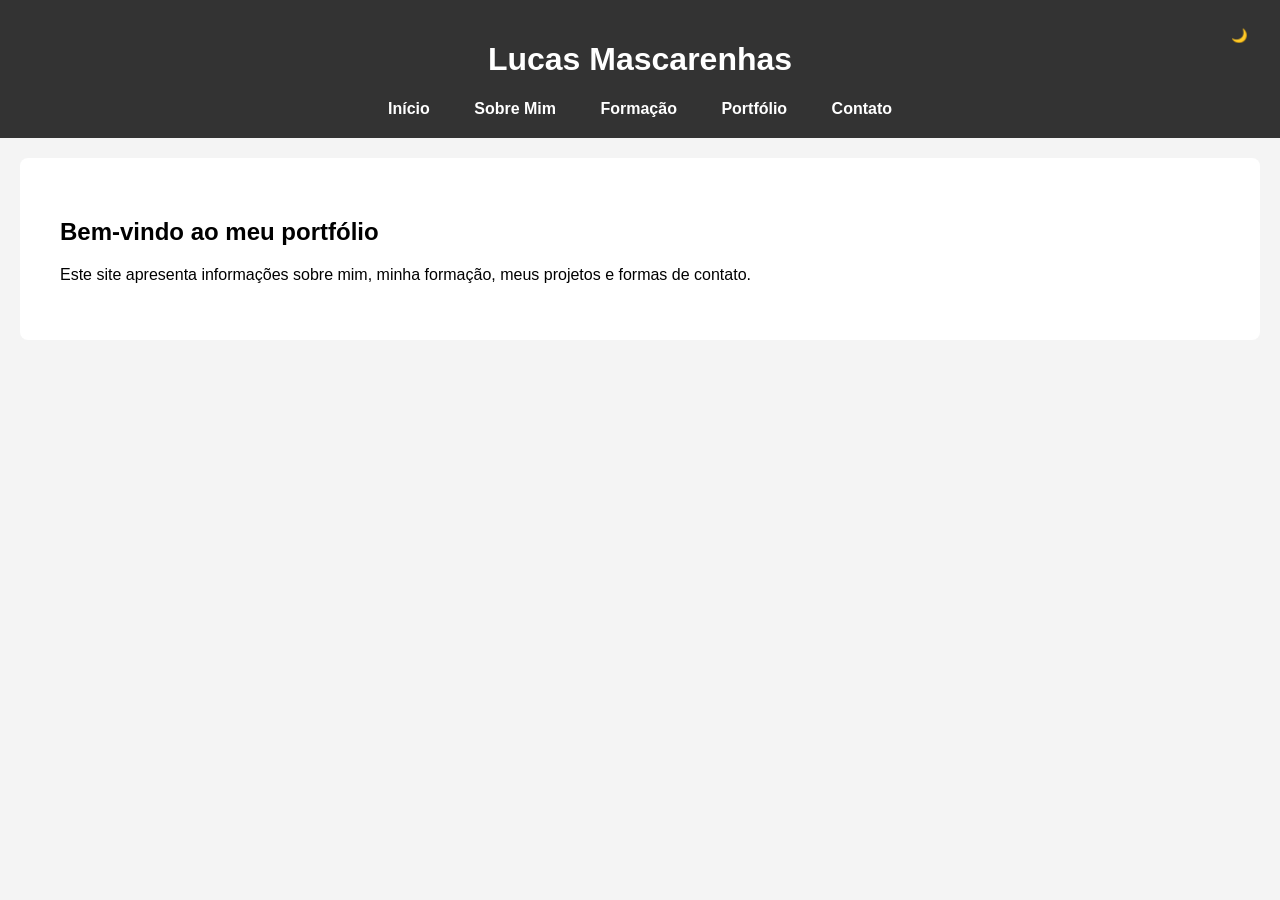
<file: index.html>
<!DOCTYPE html>
<html lang="pt-br">

<head>
<meta charset="UTF-8">
<title>Portfólio - Lucas Mascarenhas e silva</title>
<link rel="stylesheet" href="css/estilo.css">
</head>

<body>

<header>

<h1>Lucas Mascarenhas</h1>

<nav>
<a href="index.html">Início</a>
<a href="sobre.html">Sobre Mim</a>
<a href="formacao.html">Formação</a>
<a href="portfolio.html">Portfólio</a>
<a href="contato.html">Contato</a>
</nav>

<button onclick="alternarTema()" id="temaBtn">🌙</button>

</header>

<section>

<h2>Bem-vindo ao meu portfólio</h2>

<p>Este site apresenta informações sobre mim, minha formação,
meus projetos e formas de contato.</p>

</section>

<script src="js/script.js"></script>

</body>
</html>
</file>
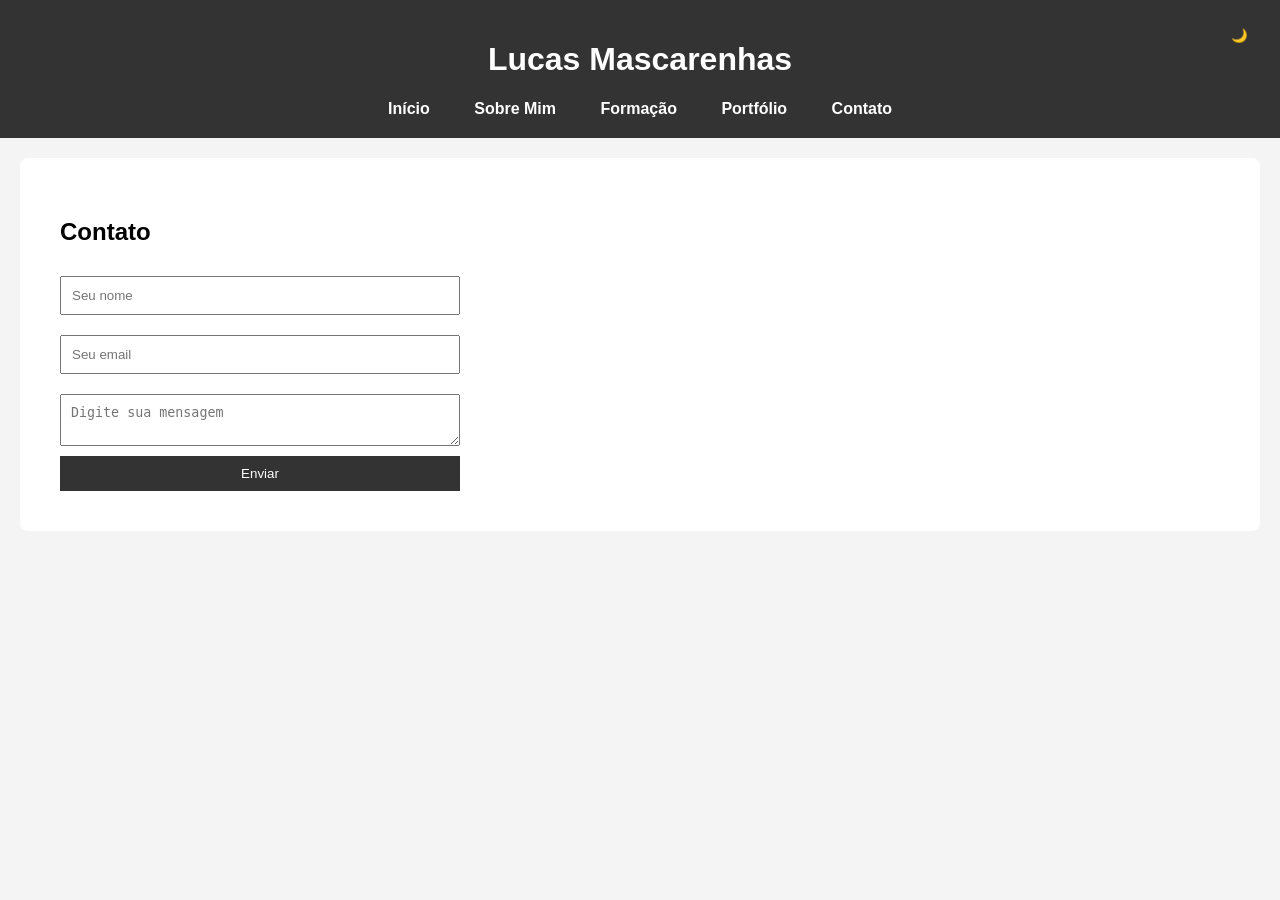
<file: contato.html>
<!DOCTYPE html>
<html lang="pt-br">

<head>
<meta charset="UTF-8">
<title>Contato</title>
<link rel="stylesheet" href="css/estilo.css">
</head>

<body>

<header>

<h1>Lucas Mascarenhas</h1>

<nav>
<a href="index.html">Início</a>
<a href="sobre.html">Sobre Mim</a>
<a href="formacao.html">Formação</a>
<a href="portfolio.html">Portfólio</a>
<a href="contato.html">Contato</a>
</nav>

 <button onclick="alternarTema()" id="temaBtn">🌙</button>

</header>

<section>

<h2>Contato</h2>


<form id="formContato">

<input type="text" id="nome" placeholder="Seu nome">

<input type="email" id="email" placeholder="Seu email">

<textarea id="mensagem" placeholder="Digite sua mensagem"></textarea>

<button type="submit">Enviar</button>

</form>

</section>

<script src="js/script.js"></script>

</body>
</html>
</file>
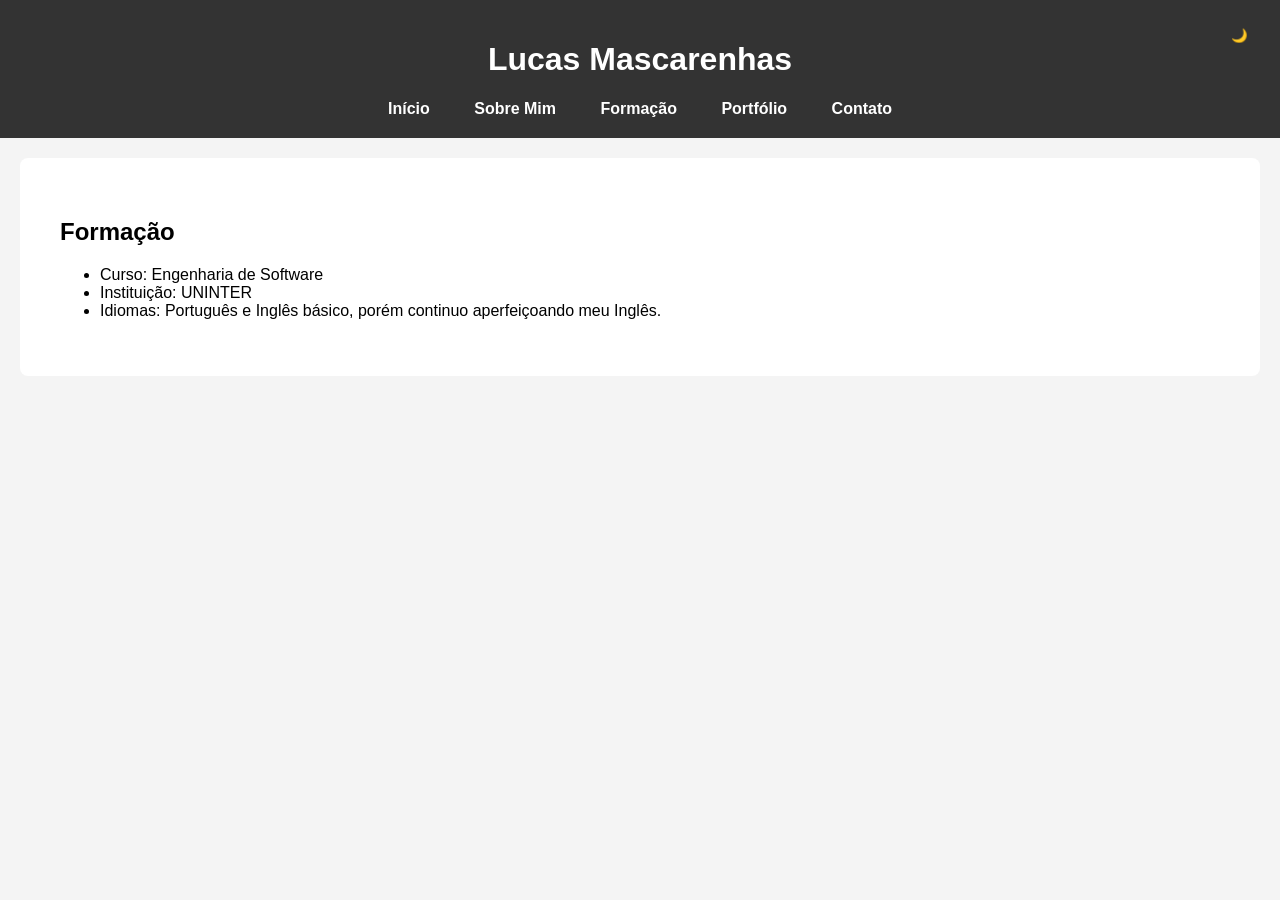
<file: formacao.html>
<!DOCTYPE html>
<html lang="pt-br">

<head>
<meta charset="UTF-8">
<title>Formação</title>
<link rel="stylesheet" href="css/estilo.css">
</head>

<body>

<header>


<h1>Lucas Mascarenhas</h1>

<nav>
<a href="index.html">Início</a>
<a href="sobre.html">Sobre Mim</a>
<a href="formacao.html">Formação</a>
<a href="portfolio.html">Portfólio</a>
<a href="contato.html">Contato</a>
</nav>

 <button onclick="alternarTema()" id="temaBtn">🌙</button>

</header>

<section>

<h2>Formação</h2>

<ul>
<li>Curso: Engenharia de Software</li>
<li>Instituição: UNINTER</li>
<li>Idiomas: Português e Inglês básico, porém continuo aperfeiçoando meu Inglês.</li>
</ul>

</section>
    <script src="js/script.js"></script>

</body>
</html>
</file>
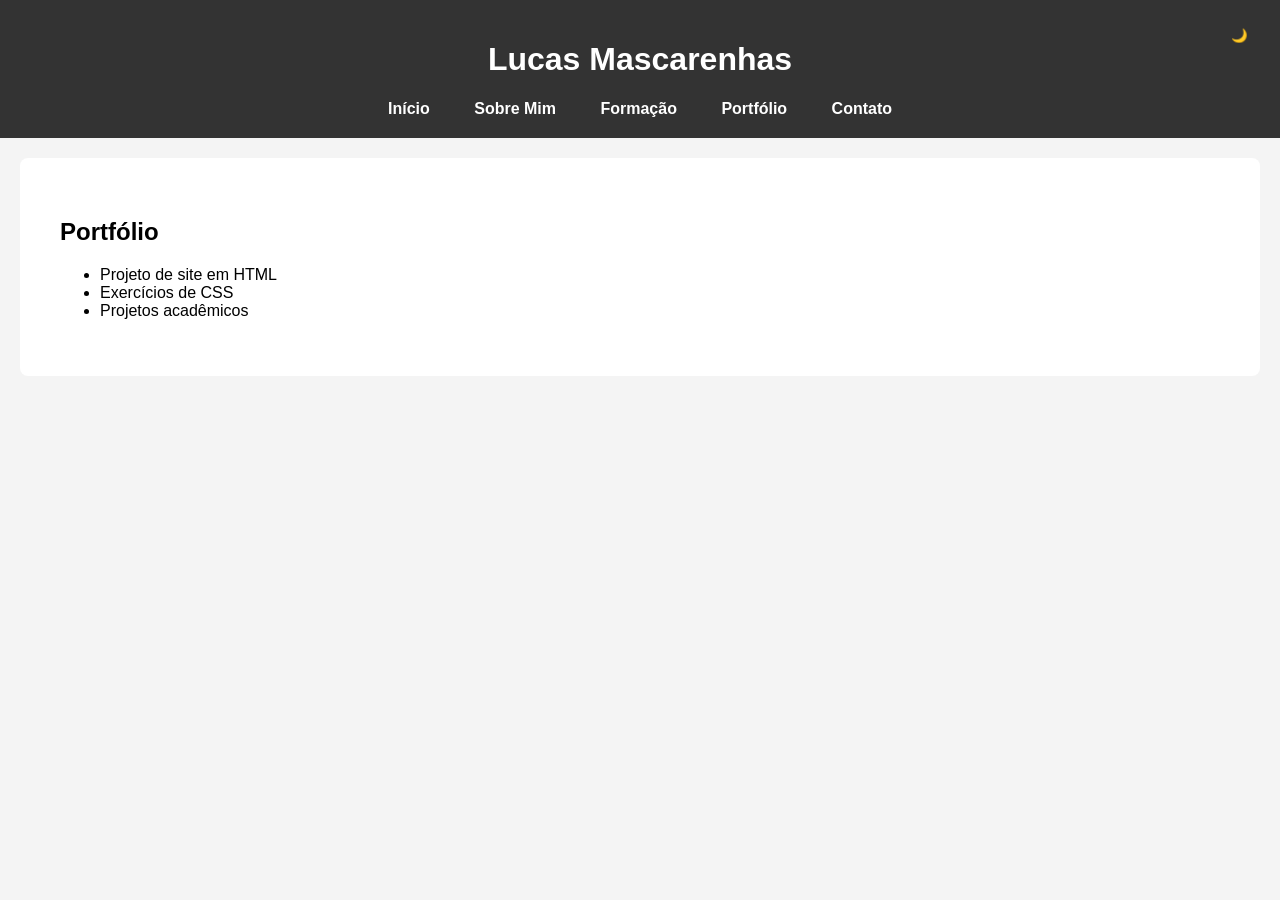
<file: portfolio.html>
<!DOCTYPE html>
<html lang="pt-br">

<head>
<meta charset="UTF-8">
<title>Portfólio</title>
<link rel="stylesheet" href="css/estilo.css">
</head>

<body>

<header>


<h1>Lucas Mascarenhas</h1>

<nav>
<a href="index.html">Início</a>
<a href="sobre.html">Sobre Mim</a>
<a href="formacao.html">Formação</a>
<a href="portfolio.html">Portfólio</a>
<a href="contato.html">Contato</a>
</nav>

<button onclick="alternarTema()" id="temaBtn">🌙</button>

</header>

<section>

<h2>Portfólio</h2>

<ul>
<li>Projeto de site em HTML</li>
<li>Exercícios de CSS</li>
<li>Projetos acadêmicos</li>
</ul>

</section>

    <script src="js/script.js"></script>

</body>

   
</html>
</file>
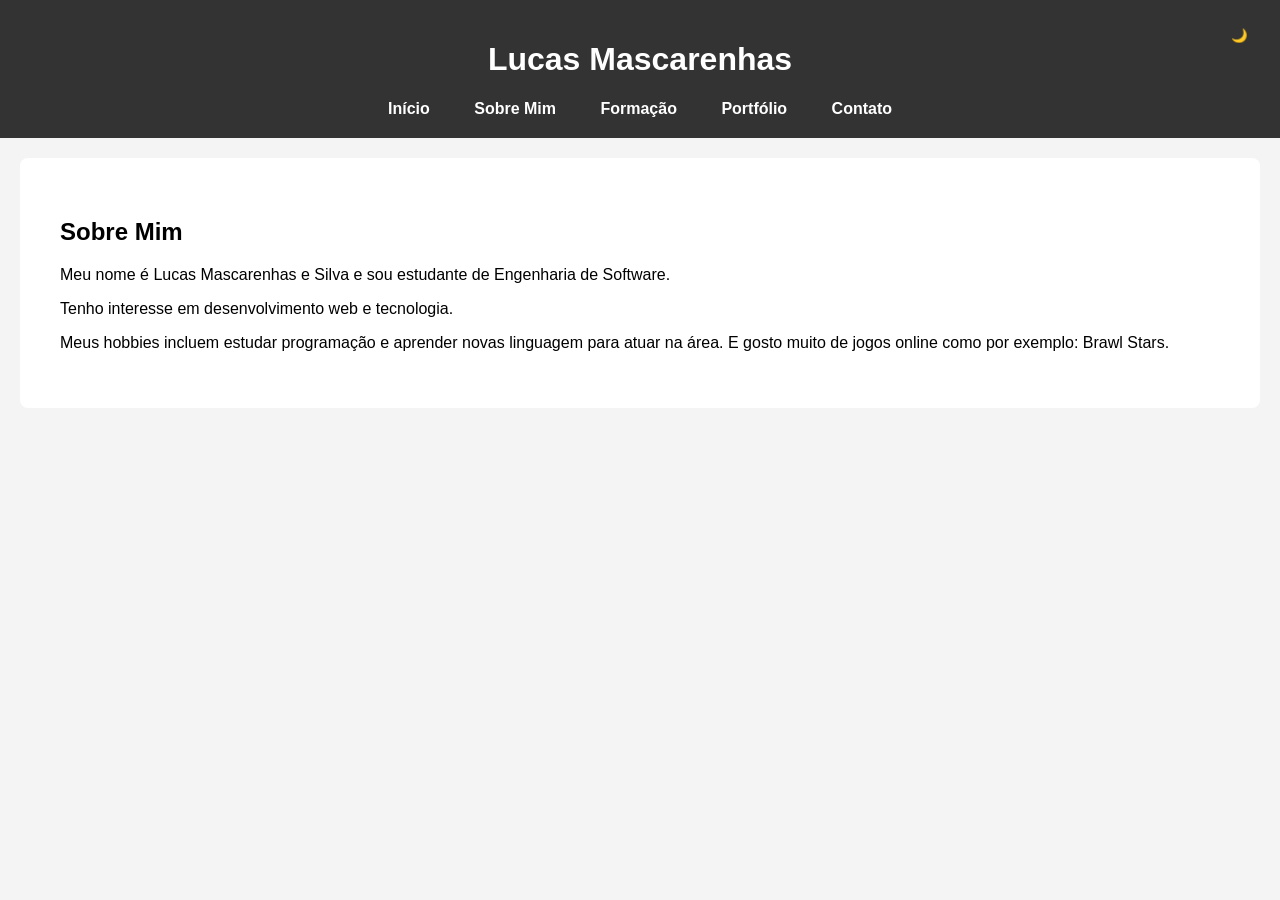
<file: sobre.html>
<!DOCTYPE html>
<html lang="pt-br">

<head>
<meta charset="UTF-8">
<title>Sobre Mim</title>
<link rel="stylesheet" href="css/estilo.css">

</head>

<body>

<header>


<h1>Lucas Mascarenhas</h1>

<nav>
<a href="index.html">Início</a>
<a href="sobre.html">Sobre Mim</a>
<a href="formacao.html">Formação</a>
<a href="portfolio.html">Portfólio</a>
<a href="contato.html">Contato</a>
</nav>

<button onclick="alternarTema()" id="temaBtn">🌙</button>

</header>

<section>

<h2>Sobre Mim</h2>

<p>Meu nome é Lucas Mascarenhas e Silva e sou estudante de Engenharia de Software.</p>

<p>Tenho interesse em desenvolvimento web e tecnologia.</p>

<p>Meus hobbies incluem estudar programação e aprender novas linguagem para atuar na área. E gosto muito de jogos online como por exemplo: Brawl Stars.</p>

</section>

     <script src="js/script.js"></script>

    </body>

</html>
</file>
<file: css/estilo.css>
body{
font-family: Arial;
margin:0;
background:#f4f4f4;
}

header{
background:#333;
color:white;
text-align:center;
padding:20px;
}

/* Efeito de destaque quando passar o mouse  */

nav a{
color:white;
margin:10px;
text-decoration:none;
font-weight:bold;
padding:6px 10px;
transition:0.3s;
border-radius:5px;
}

nav a:hover{
background-color:white;
color:#333;
}

section{
padding:40px;
background:white;
margin:20px;
border-radius:8px;
}

form{
display:flex;
flex-direction:column;
max-width:400px;
}

input, textarea{
margin:10px 0;
padding:10px;
}

button{
background:#333;
color:white;
border:none;
padding:10px;
cursor:pointer;
}

/* DarkMode  */

.dark-mode{
background-color:#121212;
color:white;
}

.dark-mode section{
background-color:#1e1e1e;
}

.dark-mode header{
background-color:black;
}

#temaBtn{
position:absolute;
right:20px;
top:20px;
padding:8px 12px;
cursor:pointer;
}
</file>
